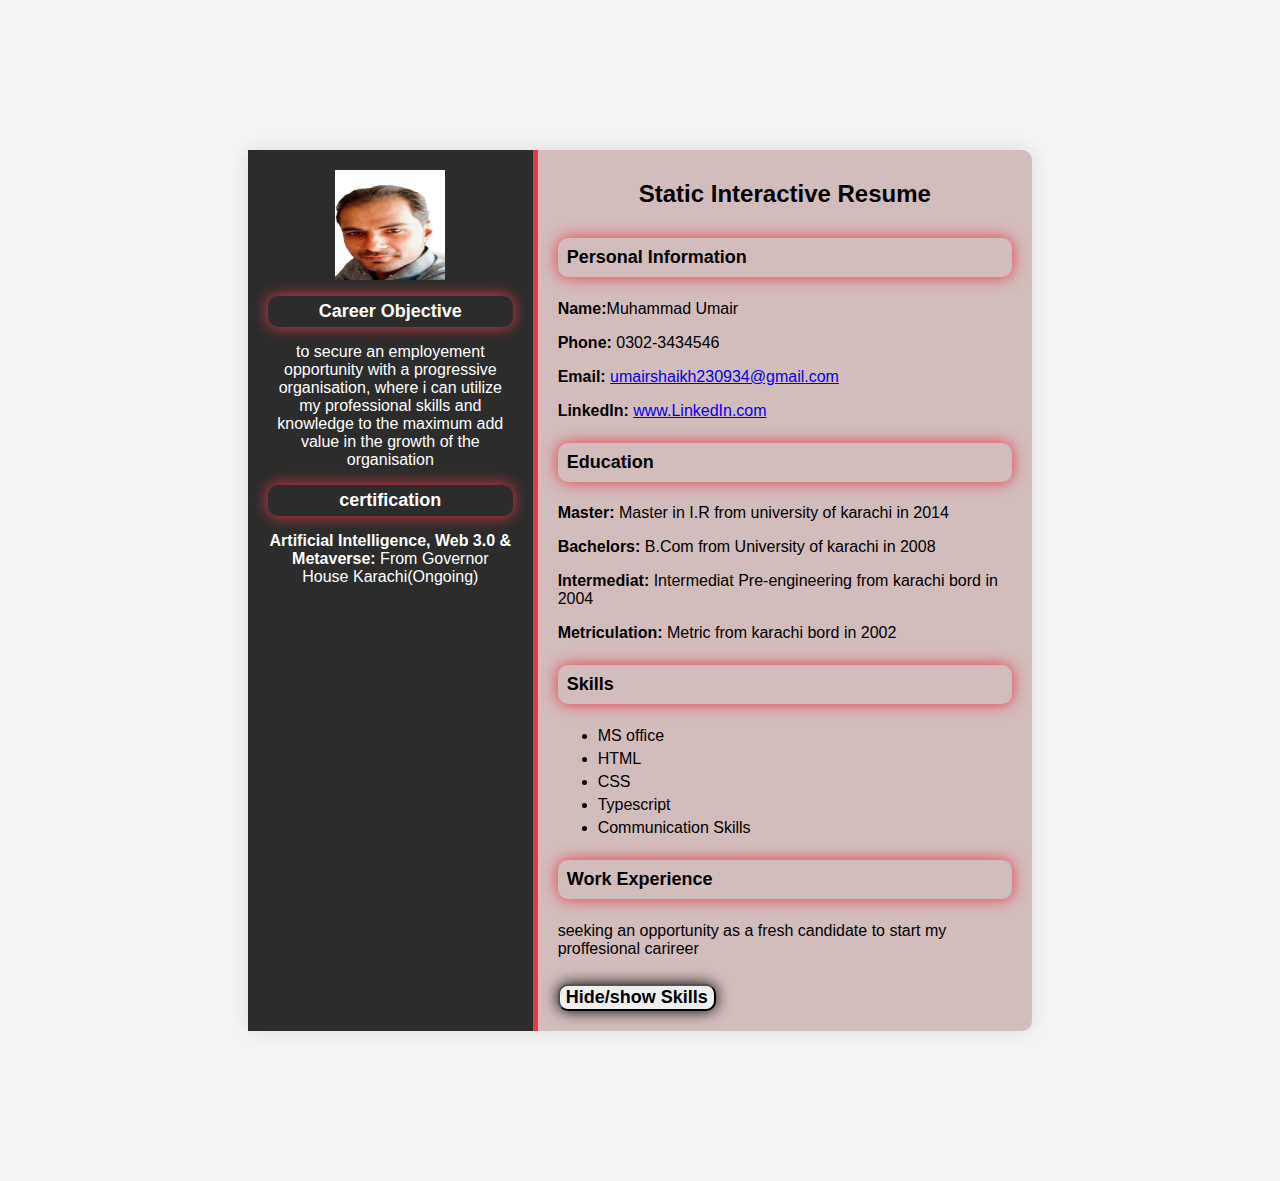
<file: milestone 1/index.html>
<!DOCTYPE html>
<html lang="en">
<head>
    <meta charset="UTF-8">
    <meta name="viewport" content="width=device-width, initial-scale=1.0">
    <title>Static Interactive Resume</title>
    <link rel="stylesheet" href="style.css">
</head>
<body>
    <div class="resume-container">
    <div class="left-section">
        <img src="file.jpeg.jpg" width="110px" height="110px" alt="profile picture" class="profile">
        <section id="objective">
            <h3 style="color: white;">Career Objective</h3>
            <p style="text-align: justify; hyphens: auto;"></p> to secure an employement opportunity with a progressive organisation, where i can utilize my professional skills and knowledge to the maximum add value in the growth of the organisation</p>
        </section>

        <section id="certification">
            <h3 style="color: white;">certification</h3>
            <p><b>Artificial Intelligence, Web 3.0 & Metaverse:</b>     From Governor House Karachi(Ongoing)</p> 
 </section>
       </div>

       <div class="right-section">
        <h1>Static Interactive Resume</h1>
        
        <section id="personal-info">
            <h3>Personal Information</h3>
            <p><b>Name:</b>Muhammad Umair </p>
            <p><b>Phone:</b> 0302-3434546</p>
            <p><b>Email:</b> <a href="mailto: umairshaikh230934@gmail.com"> umairshaikh230934@gmail.com</a></p>
            <p><b>LinkedIn:</b> <a href="https://www.linkedin.com/in/umair-shaikh-63a0bb32b" target="_blank">www.LinkedIn.com</a></p>
        </section>

        <section id="education">
            <h3>Education</h3>
            <p><b>Master:</b> Master in I.R from university of karachi in 2014</p>
            <p><b>Bachelors:</b> B.Com from University of karachi in 2008</p>
            <p><b>Intermediat:</b> Intermediat Pre-engineering from karachi bord in 2004</p>
            <p><b>Metriculation:</b> Metric from karachi bord in 2002</p>
        </section>

        <section id="skills">
            <h3>Skills</h3>
            <ul>
                <li> MS office</li>
                <li>HTML</li>
                <li>CSS</li>
                <li>Typescript</li>
                <li>Communication Skills</li>
            </ul>
             </section>

             <section id="work-experience">
                <h3>Work Experience</h3>
                <p>seeking an opportunity as a fresh candidate to start my proffesional carireer</p>

             </section>

             <button id="toggle-skills"><b>Hide/show Skills</b></button>
       </div>
</div>
<script src="script.js"></script>
</body>
</html>
</file>
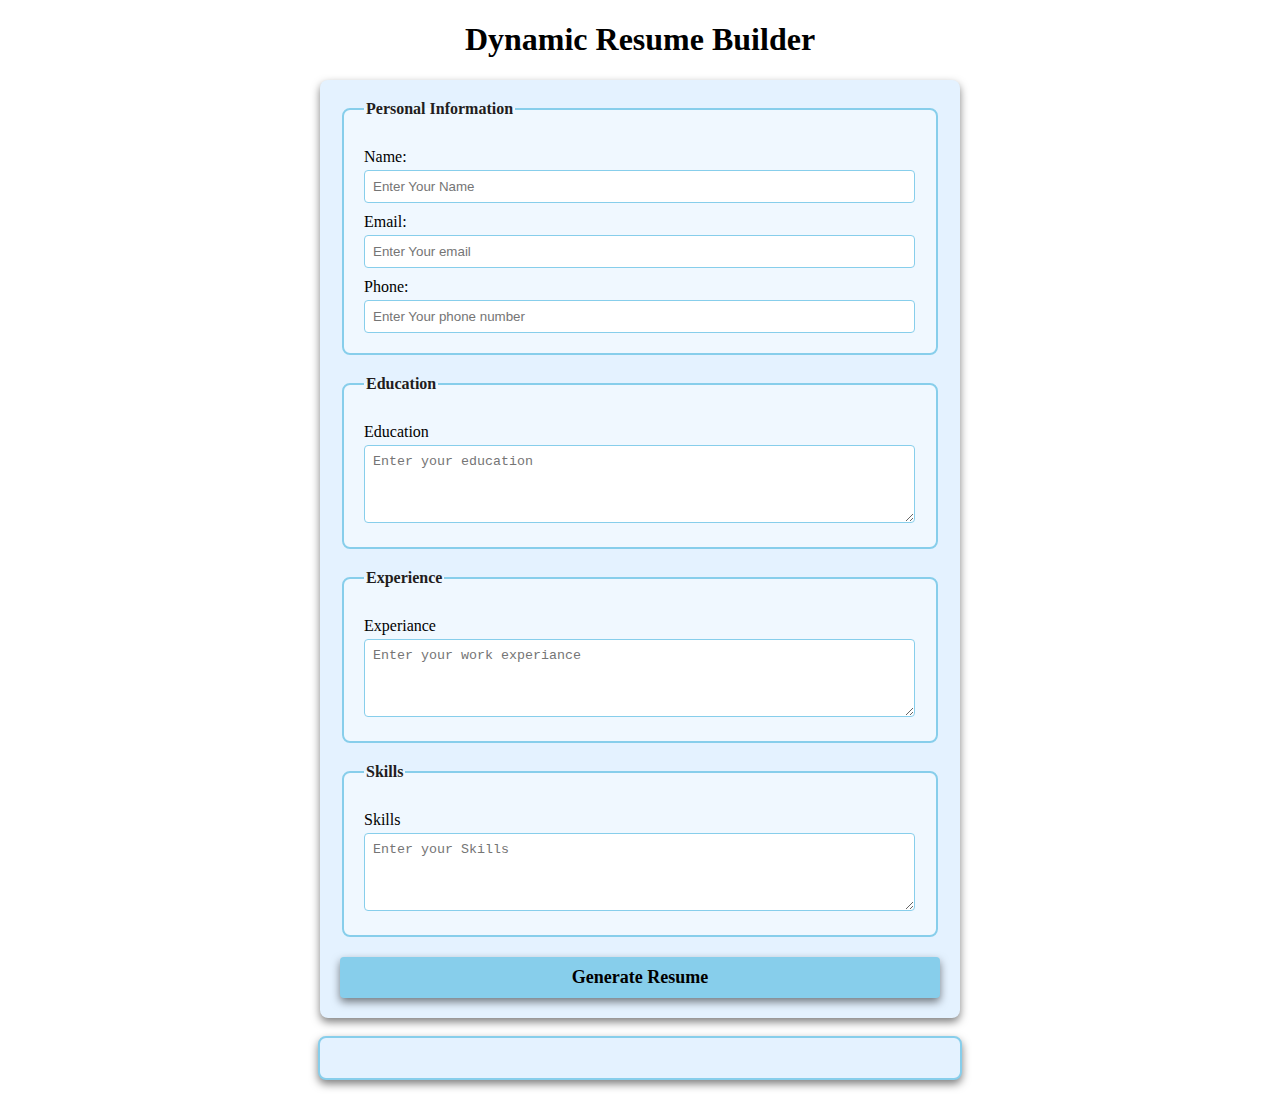
<file: milestone3/index.html>
<!DOCTYPE html>
<html lang="en">
    <head>
        <meta charset="UTF-8">
        <meta name="viewport" content="width=device-width, initial-scale">
        <title>Dynamic Resume Builder</title>
        <link rel="stylesheet" href="style.css">
    </head>
    <body>
        <h1>Dynamic Resume Builder</h1>
        <form id="resume-form">
            <fieldset>
                <legend>Personal Information</legend>
                <label for="name">Name:</label>
                <input type="text" id="name" placeholder="Enter Your Name" required>

                <label for="email">Email:</label>
                <input type="email" id="email" placeholder="Enter Your email" required>

                <label for="phone">Phone:</label>
                <input type="tel" id="phone" placeholder="Enter Your phone number" required>
            </fieldset>

            <fieldset>
                <legend>Education</legend>
                <label for="education">Education</label>
                <textarea id="education" placeholder="Enter your education" rows="4" required></textarea>
            </fieldset>

            <fieldset>
                <legend>Experience</legend>
                <label for="experiance">Experiance</label>
                <textarea id="experiance" placeholder="Enter your work experiance" rows="4" required></textarea>
            </fieldset>

            <fieldset>
                <legend>Skills</legend>
                <label for="Skills">Skills</label>
                <textarea id="Skills" placeholder="Enter your Skills" rows="4" required></textarea>
            </fieldset>

            <button type="submit"><b>Generate Resume</b></button>
         </form>
         <br>

         <div id="resume-display">

         </div>
          
         <script src="script.js"></script>

    </body>
</html>
</file>
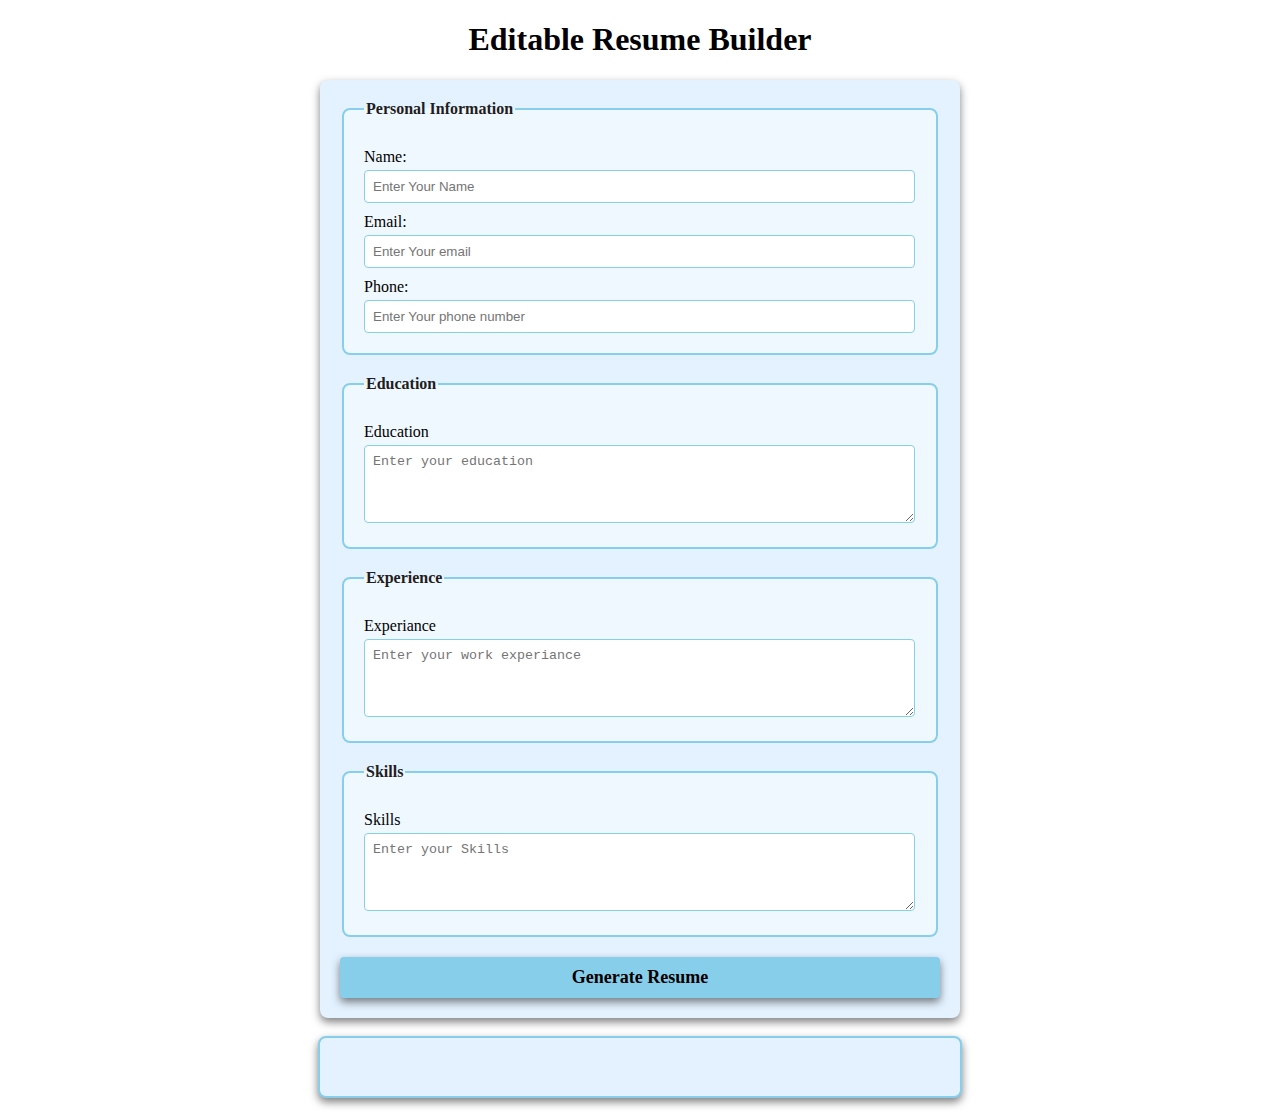
<file: milestone4/index.html>
<!DOCTYPE html>
<html lang="en">
    <head>
        <meta charset="UTF-8">
        <meta name="viewport" content="width=device-width, initial-scale">
        <title>Editable Resume Builder</title>
        <link rel="stylesheet" href="style.css">
    </head>
    <body>
        <h1>Editable Resume Builder</h1>
        <form id="resume-form">
            <fieldset>
                <legend>Personal Information</legend>
                <label for="name">Name:</label>
                <input type="text" id="name" placeholder="Enter Your Name" required>

                <label for="email">Email:</label>
                <input type="email" id="email" placeholder="Enter Your email" required>

                <label for="phone">Phone:</label>
                <input type="tel" id="phone" placeholder="Enter Your phone number" required>
            </fieldset>

            <fieldset>
                <legend>Education</legend>
                <label for="education">Education</label>
                <textarea id="education" placeholder="Enter your education" rows="4" required></textarea>
            </fieldset>

            <fieldset>
                <legend>Experience</legend>
                <label for="experiance">Experiance</label>
                <textarea id="experiance" placeholder="Enter your work experiance" rows="4" required></textarea>
            </fieldset>

            <fieldset>
                <legend>Skills</legend>
                <label for="Skills">Skills</label>
                <textarea id="Skills" placeholder="Enter your Skills" rows="4" required></textarea>
            </fieldset>

            <button type="submit"><b>Generate Resume</b></button>
         </form>
         <br>

         <div id="resume-display" contenteditable="true">

         </div>
          
         <script src="script.js"></script>

    </body>
</html>
</file>
<file: milestone 1/style.css>
body {
    font-family: 'Arial', sans-serif;
    background-color: #f4f4f4;
    margin: 0;
    padding: 150px;
}

.resume-container {
    display: flex;
    background-color: rgb(211, 188, 188);
    width: 80%;
    margin: 0 auto;
    border-radius: 10px;
    box-shadow: 0 0 20px rgba(0, 0, 0, 0.1);
}

/* Left Section Styling */
.left-section {
    background-color: #2c2c2c;
    color: white;
    padding: 20px;
    width: 35%;
    text-align: center;
    border-right: 5px solid #e63946;
}

.profile-picture {
    width: 150px;
    height: 150px;
    margin-top: 10%;
    border-radius: 50%;
    border: 5px solid #e63946;
    margin-bottom: 20px;
}

h1 {
    font-size: 24px;
    margin: 10px 0;
    margin-bottom: 30px;
    text-align: center;
}

h3 {
    font-size: 18px;
    padding: 2%;
    margin: 20px 0 10px;
    color: black;
    border-radius: 10px;
    box-shadow: 0 0 15px #e63946;
    margin-top: 5%;
    margin-bottom: 5%;
}

ul {
    list-style-type: fill round;
    padding: 10;
    margin: 10px 0;
}

ul li {
    margin: 5px 0;
}

/* Right Section Styling */
.right-section {
    padding: 20px;
    width: 65%;
}

button {
    font-family: Arial, sans-serif;
    border-radius: 10px;
    box-shadow: 0 0 15px black;
    cursor: pointer;
    margin-top: 10px;
    font-size: 18px;
}

button:hover {
    background-color: #ff737c;
}
</file>
<file: milestone3/style.css>
body {
    font-family: 'Times New Roman', Times, serif;
    margin: 20px;
    padding: 0;
    background-color: white;
}

form {
    margin: auto;
    background-color: rgb(228, 242, 255);
    border-radius: 8px;
    box-shadow: 0 4px 8px rgba(0, 0, 0, 0.5);
    padding: 20px;
    max-width: 600px;
}

h1 {
    text-align: center;
    color: black;
}

fieldset {
    border: 2px solid skyblue;
    border-radius: 8px;
    padding: 20px;
    margin-bottom: 20px;
    background-color: aliceblue;
}

legend {
    font-weight: bold;
    text-align: left;
    color: rgb(34, 29, 29);
}

label {
    display: block;
    margin-top: 10px;
    color: black;

}

input,textarea {
    margin-top: 4px;
    padding: 8px;
    width: calc(100% - 1px);
    border: 1px solid skyblue;
    border-radius: 4px;
    box-sizing: border-box;
}

button {
    display: block;
    width: 100%;
    background-color: skyblue;
    color: black;
    border: none;
    border-radius: 4px;
    box-shadow: 0 4px 8px rgba(0, 0, 0, 0.5);
    margin-top: 10px;
    font-size: 18px;
    font-family: 'Times New Roman', Times, serif;
    padding: 10px;
    cursor: pointer;
}

button :hover {
    color: blue;
}

#resume-display {
    max-width: 600px;
    margin: auto;
    padding: 20px;
    border: 2px solid skyblue;
    border-radius: 8px;
    background-color: rgb(228, 242, 255);
    box-shadow: 0 4px 8px rgba(0, 0, 0, 0.5);
}

#resume-display h2 {
    color: black;
}
</file>
<file: milestone4/style.css>
body {
    font-family: 'Times New Roman', Times, serif;
    margin: 20px;
    padding: 0;
    background-color: white;
}

form {
    margin: auto;
    background-color: rgb(228, 242, 255);
    border-radius: 8px;
    box-shadow: 0 4px 8px rgba(0, 0, 0, 0.5);
    padding: 20px;
    max-width: 600px;
}

h1 {
    text-align: center;
    color: black;
}

fieldset {
    border: 2px solid skyblue;
    border-radius: 8px;
    padding: 20px;
    margin-bottom: 20px;
    background-color: aliceblue;
}

legend {
    font-weight: bold;
    text-align: left;
    color: rgb(34, 29, 29);
}

label {
    display: block;
    margin-top: 10px;
    color: black;

}

input,textarea {
    margin-top: 4px;
    padding: 8px;
    width: calc(100% - 1px);
    border: 1px solid skyblue;
    border-radius: 4px;
    box-sizing: border-box;
}

button {
    display: block;
    width: 100%;
    background-color: skyblue;
    color: black;
    border: none;
    border-radius: 4px;
    box-shadow: 0 4px 8px rgba(0, 0, 0, 0.5);
    margin-top: 10px;
    font-size: 18px;
    font-family: 'Times New Roman', Times, serif;
    padding: 10px;
    cursor: pointer;
}

button :hover {
    color: blue;
}

#resume-display {
    max-width: 600px;
    margin: auto;
    padding: 20px;
    border: 2px solid skyblue;
    border-radius: 8px;
    background-color: rgb(228, 242, 255);
    box-shadow: 0 4px 8px rgba(0, 0, 0, 0.5);
    outline: none;
}

#resume-display h2 {
    color: black;
}
</file>
